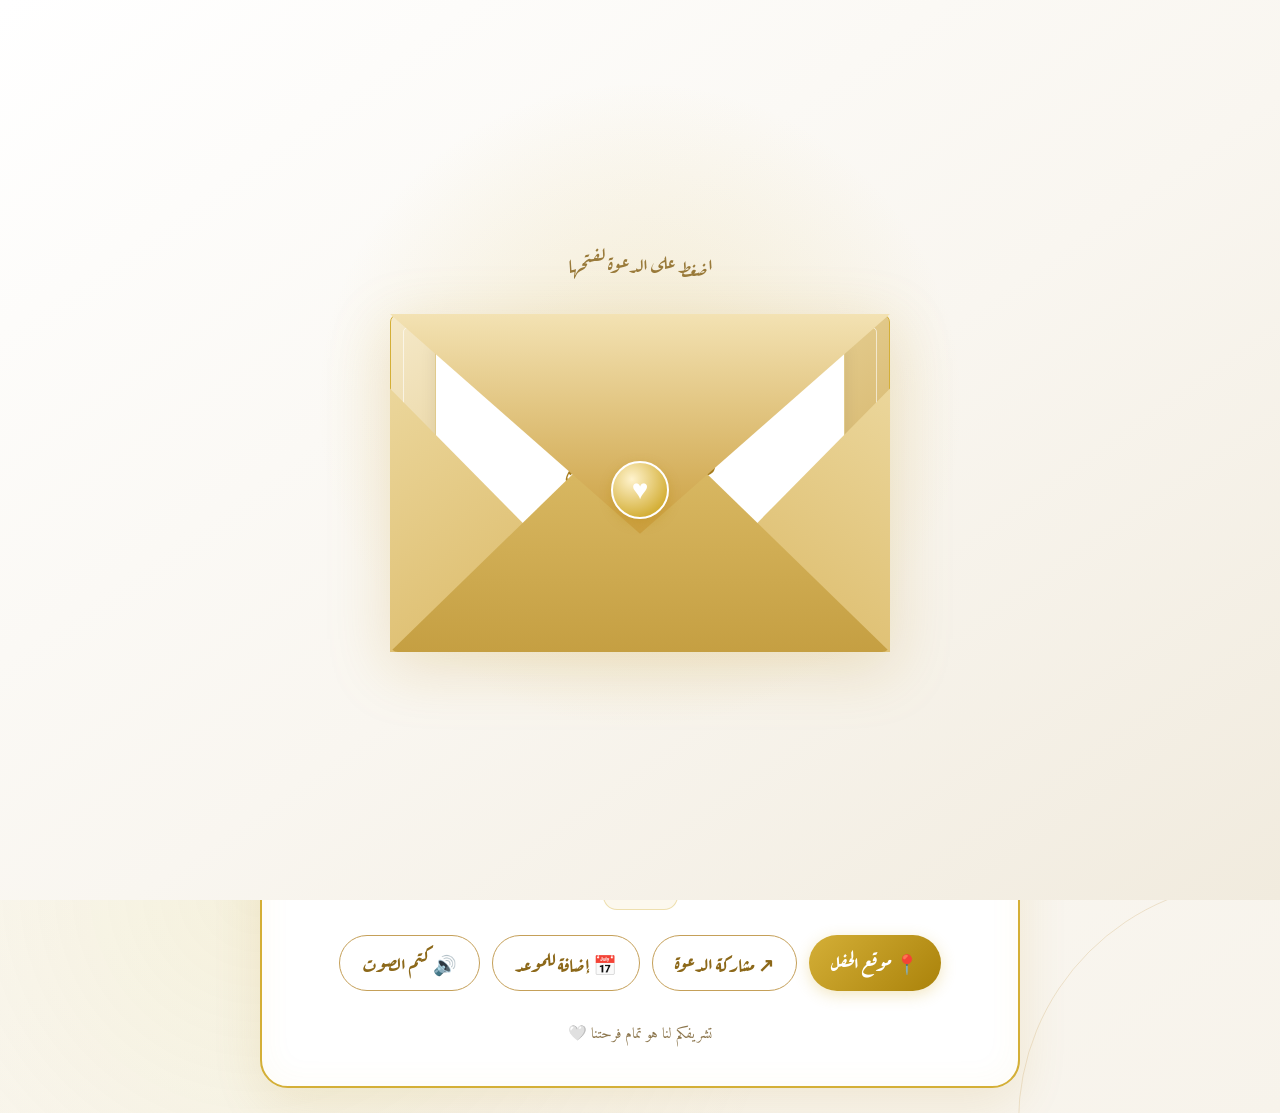
<file: index.html>
<!DOCTYPE html>
<html lang="ar" dir="rtl">
<head>
  <meta charset="UTF-8">
  <meta name="viewport" content="width=device-width, initial-scale=1.0">
  <title>فرح مصطفى أحمد أمين</title>
  <link rel="stylesheet" href="style.css">
</head>
<body>

  <!-- عنصر الصوت لتشغيل المقطع المرفق باسم music -->
  <audio id="weddingMusic" loop preload="auto">
    <source src="music.mp3" type="audio/mpeg">
    <source src="music.m4a" type="audio/mp4">
    <source src="music.ogg" type="audio/ogg">
  </audio>

  <div id="envelopeScreen" class="envelope-screen">
    <div class="envelope-hint">اضغط على الدعوة لفتحها</div>
    <div id="envelope" class="envelope" role="button" tabindex="0" aria-label="فتح دعوة الزفاف">
      <div class="env-back"></div>
      <div class="env-paper">
        <div class="paper-text">
          <div>دعوة زفاف</div>
          <strong>مصطفى أحمد أمين</strong>
          <span>♡ س</span>
        </div>
      </div>
      <div class="env-left"></div>
      <div class="env-right"></div>
      <div class="env-bottom"></div>
      <div class="env-flap"></div>
      <div class="wax">♥</div>
    </div>
  </div>

  <main id="mainPage" class="page">
    <section class="card">
      <div class="ornament">✦ ❈ ✦</div>
      <div class="bismillah">بسم الله الرحمن الرحيم</div>
      <div class="verse">
        ﴿وَمِنْ آيَاتِهِ أَنْ خَلَقَ لَكُم مِّنْ أَنفُسِكُمْ أَزْوَاجًا
        لِّتَسْكُنُوا إِلَيْهَا وَجَعَلَ بَيْنَكُم مَّوَدَّةً وَرَحْمَةً﴾
      </div>

      <div class="intro">نتشرف بدعوتكم لحضور حفل زفاف</div>
      <div class="names">
        <div class="groom">مصطفى أحمد أمين</div>
        <div class="heart">♡</div>
        <div class="bride">س</div>
      </div>

      <div class="divider"><i></i><span>♥</span><i></i></div>

      <div class="details">
        <div class="box">
          <div class="label">موعد الحفل</div>
          <div class="value">الأربعاء</div>
          <div class="value">30 سبتمبر 2026</div>
        </div>
        <div class="box">
          <div class="label">مكان الحفل</div>
          <div class="value">قاعة دايموند</div>
          <div class="value">دار المهندسين بحلوان</div>
        </div>
      </div>

      <div id="countdown" class="countdown" aria-label="العد التنازلي"></div>

      <div class="buttons">
        <a class="primary" target="_blank" href="https://maps.app.goo.gl/xNLgaqLzeBqMc7zM7">📍 موقع الحفل</a>
        <button class="secondary" onclick="shareInvite()">↗ مشاركة الدعوة</button>
        <button class="secondary" onclick="addCalendar()">📅 إضافة للموعد</button>
        <button class="secondary" id="musicBtn" onclick="toggleMusic()">🔊 كتم الصوت</button>
      </div>

      <div class="footer">تشريفكم لنا هو تمام فرحتنا 🤍</div>
    </section>
  </main>

  <script src="script.js"></script>
</body>
</html>
</file>
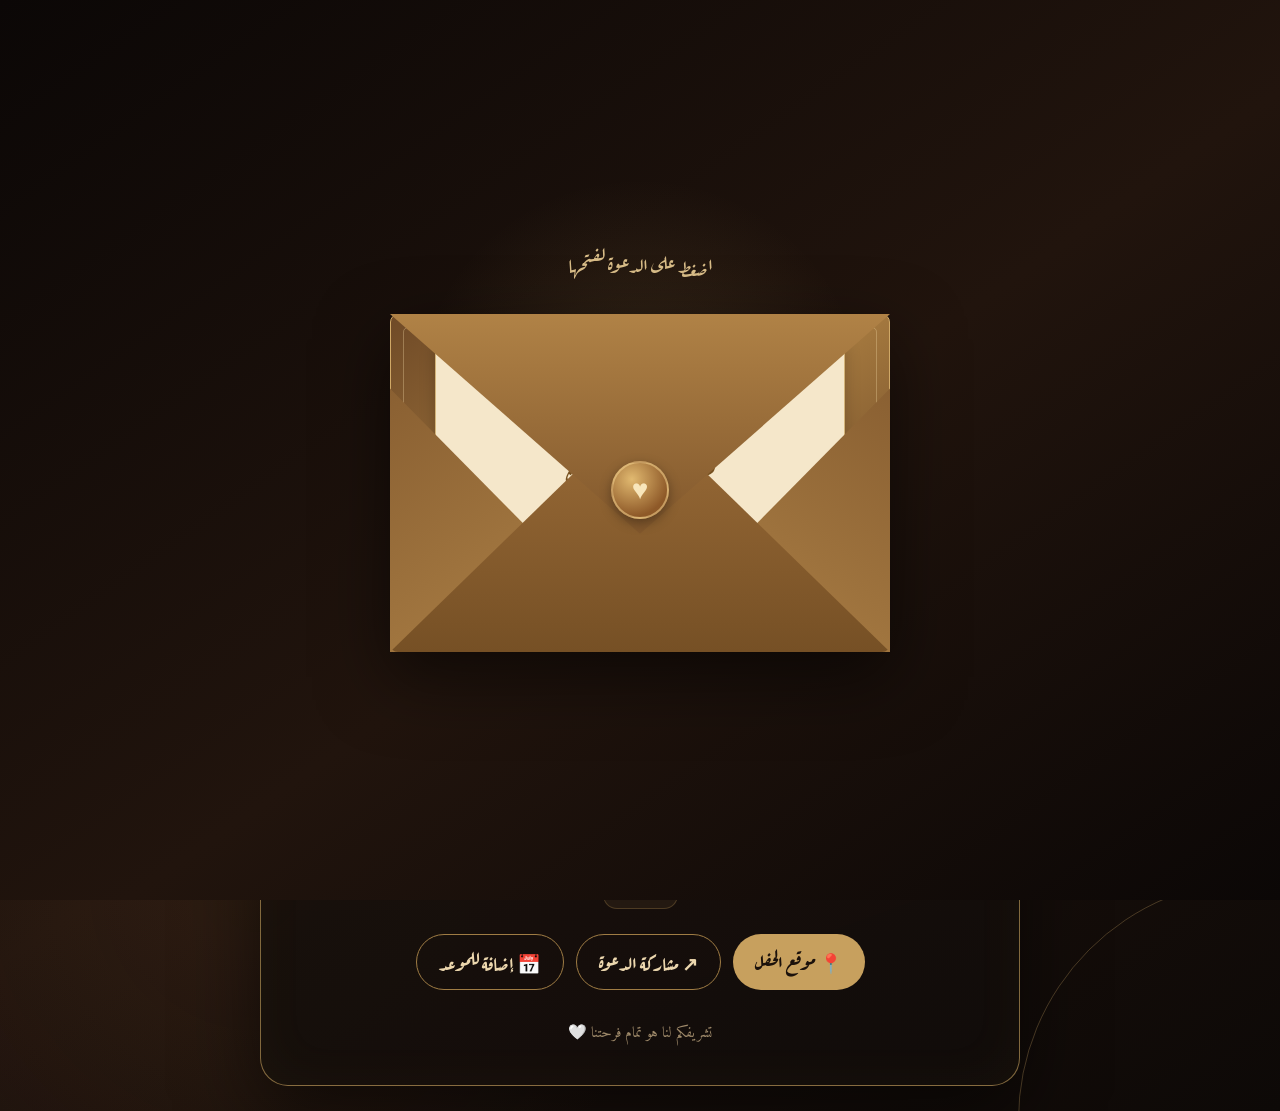
<file: Farah_Mostafa_Ahmed_Amin.html>
<!DOCTYPE html>
<html lang="ar" dir="rtl">
<head>
<meta charset="UTF-8">
<meta name="viewport" content="width=device-width, initial-scale=1.0">
<title>فرح مصطفى أحمد أمين</title>
<style>
@import url('https://fonts.googleapis.com/css2?family=Aref+Ruqaa:wght@400;700&family=Amiri:wght@400;700&display=swap');
*{box-sizing:border-box}
html,body{margin:0;min-height:100%;font-family:"Aref Ruqaa","Amiri",serif;background:#120d0b;color:#f8ead0}
body{overflow-x:hidden}
.page{
  min-height:100vh;display:flex;align-items:center;justify-content:center;
  padding:25px 14px;position:relative;overflow:hidden;
  background:
   radial-gradient(circle at 50% 25%,rgba(194,153,79,.18),transparent 32%),
   radial-gradient(circle at 20% 80%,rgba(139,91,45,.13),transparent 30%),
   linear-gradient(145deg,#0e0908,#21140e 48%,#0d0907);
}
.page:before,.page:after{content:"";position:absolute;border:1px solid rgba(210,172,104,.28);border-radius:50%;pointer-events:none}
.page:before{width:520px;height:520px;top:-250px;left:-220px}
.page:after{width:480px;height:480px;bottom:-250px;right:-220px}
.card{
 width:min(760px,100%);min-height:850px;border:1px solid rgba(220,181,105,.55);
 border-radius:28px;padding:38px 25px;position:relative;text-align:center;
 background:linear-gradient(160deg,rgba(36,23,16,.95),rgba(17,12,10,.96));
 box-shadow:0 25px 80px rgba(0,0,0,.55),inset 0 0 55px rgba(210,168,89,.04);
}
.ornament{font-size:27px;color:#d8b06b;letter-spacing:7px;margin:3px 0 25px}
.bismillah{font-family:"Amiri",serif;font-size:24px;color:#ead5ae;margin-bottom:24px}
.verse{font-family:"Amiri",serif;font-size:23px;line-height:2.05;color:#f3e4c8;max-width:650px;margin:auto}
.intro{margin:35px 0 10px;font-size:22px;color:#d7b77c}
.names{margin:18px 0 20px}
.groom{font-size:53px;font-weight:700;color:#f1d49b;text-shadow:0 3px 15px rgba(216,176,107,.16)}
.heart{font-family:serif;font-size:31px;color:#c9a05e;margin:4px}
.bride{font-size:62px;font-weight:700;color:#f6e5bf}
.divider{display:flex;align-items:center;gap:12px;justify-content:center;margin:28px 0}
.divider i{height:1px;background:linear-gradient(90deg,transparent,#c9a05e,transparent);width:35%}
.divider span{color:#d8b06b;font-size:20px}
.details{display:grid;grid-template-columns:1fr 1fr;gap:12px;margin:20px auto;max-width:620px}
.box{border:1px solid rgba(210,172,104,.3);border-radius:18px;padding:17px 10px;background:rgba(255,255,255,.025)}
.box .label{font-size:18px;color:#c9a05e}
.box .value{font-size:21px;margin-top:5px}
.countdown{display:flex;justify-content:center;gap:10px;direction:ltr;margin:24px 0}
.unit{min-width:72px;padding:10px 5px;border-radius:14px;background:rgba(201,160,94,.08);border:1px solid rgba(201,160,94,.25)}
.unit b{display:block;font:700 27px "Amiri",serif;color:#f0d39c}
.unit small{font-family:"Amiri",serif;color:#cdb88f}
.buttons{display:flex;gap:12px;justify-content:center;flex-wrap:wrap;margin-top:25px}
a,button{font:700 19px "Aref Ruqaa","Amiri",serif;text-decoration:none;border:0;cursor:pointer;padding:12px 22px;border-radius:30px}
.primary{background:#c7a05e;color:#1b110b}
.secondary{background:transparent;color:#ecd7ae;border:1px solid #9f7c44}
.footer{margin-top:30px;color:#9f8a6a;font-family:"Amiri",serif;font-size:15px}
@media(max-width:520px){
 .card{min-height:100vh;border-radius:20px;padding:30px 17px}
 .verse{font-size:19px}.bismillah{font-size:21px}
 .groom{font-size:42px}.bride{font-size:52px}.intro{font-size:20px}
 .details{grid-template-columns:1fr}.unit{min-width:64px}.unit b{font-size:23px}
}
/* شاشة الظرف الافتتاحية */
.envelope-screen{
  position:fixed;inset:0;z-index:9999;display:flex;flex-direction:column;
  align-items:center;justify-content:center;overflow:hidden;
  background:
    radial-gradient(circle at 50% 45%,rgba(205,166,93,.15),transparent 28%),
    linear-gradient(145deg,#0b0706,#21140d 55%,#0b0706);
  transition:opacity 1s ease,visibility 1s ease;
}
.envelope-screen.hide{opacity:0;visibility:hidden;pointer-events:none}
.envelope-hint{
  color:#d9bd88;font:20px "Aref Ruqaa","Amiri",serif;margin-bottom:35px;
  animation:pulse 2s infinite;
}
.envelope{
  width:min(500px,82vw);aspect-ratio:1.48;position:relative;cursor:pointer;
  filter:drop-shadow(0 25px 35px rgba(0,0,0,.55));
  perspective:1000px;
}
.envelope>div{position:absolute}
.env-back{
  inset:0;background:linear-gradient(145deg,#6f4a27,#a77b40 48%,#5b391e);
  border:1px solid #d0a866;border-radius:8px;overflow:hidden;
}
.env-back:after{
  content:"";position:absolute;inset:12px;border:1px solid rgba(238,211,160,.35);
  border-radius:5px;
}
.env-paper{
  width:82%;height:78%;left:9%;top:8%;z-index:2;
  background:#f5e7ca;border:1px solid #d3b47a;
  box-shadow:0 4px 15px rgba(0,0,0,.2);
  transition:transform 1.25s cubic-bezier(.2,.8,.2,1),opacity .7s;
  display:flex;align-items:center;justify-content:center;text-align:center;
}
.paper-text{color:#573719;font:23px "Aref Ruqaa","Amiri",serif;line-height:1.8}
.paper-text strong{display:block;font-size:28px;color:#76501f}
.paper-text span{display:block;font-size:25px}
.env-left{
  left:0;bottom:0;width:52%;height:78%;z-index:4;
  background:linear-gradient(145deg,#8a6032,#b08448);
  clip-path:polygon(0 0,100% 100%,0 100%);
}
.env-right{
  right:0;bottom:0;width:52%;height:78%;z-index:4;
  background:linear-gradient(215deg,#8a6032,#b08448);
  clip-path:polygon(100% 0,100% 100%,0 100%);
}
.env-bottom{
  left:0;bottom:0;width:100%;height:72%;z-index:5;
  background:linear-gradient(180deg,#9b6c38,#765025);
  clip-path:polygon(0 100%,50% 0,100% 100%);
  border-bottom-left-radius:8px;border-bottom-right-radius:8px;
}
.env-flap{
  left:0;top:0;width:100%;height:65%;z-index:7;
  background:linear-gradient(180deg,#b08246,#81572c);
  clip-path:polygon(0 0,100% 0,50% 100%);
  transform-origin:top center;transition:transform 1s cubic-bezier(.2,.8,.2,1),z-index 0s .45s;
}
.wax{
  z-index:8;left:50%;top:52%;transform:translate(-50%,-50%);
  width:58px;height:58px;border-radius:50%;display:flex;align-items:center;justify-content:center;
  background:radial-gradient(circle at 35% 30%,#e1b970,#8e5928 72%);
  color:#f8e6bb;font:28px Georgia;border:2px solid rgba(245,211,145,.55);
  box-shadow:0 4px 12px rgba(0,0,0,.35);transition:opacity .35s,transform .35s;
}
.envelope.open .env-flap{transform:rotateX(180deg);z-index:1}
.envelope.open .env-paper{transform:translateY(-125%);z-index:6}
.envelope.open .wax{opacity:0;transform:translate(-50%,-50%) scale(.3)}
.envelope.open .env-left,.envelope.open .env-right{z-index:3}
@keyframes pulse{50%{opacity:.45}}
@media(max-width:520px){
 .envelope-hint{font-size:18px;margin-bottom:28px}
 .paper-text{font-size:18px}.paper-text strong{font-size:22px}.paper-text span{font-size:20px}
 .wax{width:48px;height:48px;font-size:23px}
}
</style>
</head>
<body>
<div id="envelopeScreen" class="envelope-screen">
  <div class="envelope-hint">اضغط على الدعوة لفتحها</div>
  <div id="envelope" class="envelope" role="button" tabindex="0" aria-label="فتح دعوة الزفاف">
    <div class="env-back"></div>
    <div class="env-paper">
      <div class="paper-text">
        <div>دعوة زفاف</div>
        <strong>مصطفى أحمد أمين</strong>
        <span>♡ س</span>
      </div>
    </div>
    <div class="env-left"></div>
    <div class="env-right"></div>
    <div class="env-bottom"></div>
    <div class="env-flap"></div>
    <div class="wax">♥</div>
  </div>
</div>

<main id="mainPage" class="page">
<section class="card">
  <div class="ornament">✦ ❈ ✦</div>
  <div class="bismillah">بسم الله الرحمن الرحيم</div>
  <div class="verse">
    ﴿وَمِنْ آيَاتِهِ أَنْ خَلَقَ لَكُم مِّنْ أَنفُسِكُمْ أَزْوَاجًا
    لِّتَسْكُنُوا إِلَيْهَا وَجَعَلَ بَيْنَكُم مَّوَدَّةً وَرَحْمَةً﴾
  </div>

  <div class="intro">نتشرف بدعوتكم لحضور حفل زفاف</div>
  <div class="names">
    <div class="groom">مصطفى أحمد أمين</div>
    <div class="heart">♡</div>
    <div class="bride">س</div>
  </div>

  <div class="divider"><i></i><span>♥</span><i></i></div>

  <div class="details">
    <div class="box">
      <div class="label">موعد الحفل</div>
      <div class="value">الأربعاء</div>
      <div class="value">30 سبتمبر 2026</div>
    </div>
    <div class="box">
      <div class="label">مكان الحفل</div>
      <div class="value">قاعة دايموند</div>
      <div class="value">دار المهندسين بحلوان</div>
    </div>
  </div>

  <div id="countdown" class="countdown" aria-label="العد التنازلي"></div>

  <div class="buttons">
    <a class="primary" target="_blank"
       href="https://maps.app.goo.gl/xNLgaqLzeBqMc7zM7">📍 موقع الحفل</a>
    <button class="secondary" onclick="shareInvite()">↗ مشاركة الدعوة</button>
    <button class="secondary" onclick="addCalendar()">📅 إضافة للموعد</button>
  </div>

  <div class="footer">تشريفكم لنا هو تمام فرحتنا 🤍</div>
</section>
</main>

<script>
const envelope = document.getElementById("envelope");
const envelopeScreen = document.getElementById("envelopeScreen");
let opened = false;

function openEnvelope(){
  if(opened) return;
  opened = true;
  envelope.classList.add("open");
  setTimeout(()=>envelopeScreen.classList.add("hide"),1250);
}
envelope.addEventListener("click",openEnvelope);
envelope.addEventListener("keydown",e=>{
  if(e.key==="Enter" || e.key===" ") {e.preventDefault();openEnvelope();}
});

const target = new Date("2026-09-30T20:00:00+03:00");
const countdown = document.getElementById("countdown");
function update(){
  let d = target - new Date();
  if(d<=0){countdown.innerHTML='<div class="unit"><b>♥</b><small>أهلاً وسهلاً بكم</small></div>';return}
  const days=Math.floor(d/86400000); d%=86400000;
  const hours=Math.floor(d/3600000); d%=3600000;
  const mins=Math.floor(d/60000); d%=60000;
  const secs=Math.floor(d/1000);
  countdown.innerHTML =
   `<div class="unit"><b>${days}</b><small>يوم</small></div>
    <div class="unit"><b>${String(hours).padStart(2,"0")}</b><small>ساعة</small></div>
    <div class="unit"><b>${String(mins).padStart(2,"0")}</b><small>دقيقة</small></div>
    <div class="unit"><b>${String(secs).padStart(2,"0")}</b><small>ثانية</small></div>`;
}
update();setInterval(update,1000);

function shareInvite(){
 const text="💍 دعوة زفاف مصطفى أحمد أمين و س\nالأربعاء 30 سبتمبر 2026\n📍 قاعة دايموند – دار المهندسين بحلوان";
 if(navigator.share) navigator.share({title:"دعوة زفاف",text:text});
 else navigator.clipboard?.writeText(text).then(()=>alert("تم نسخ بيانات الدعوة"));
}
function addCalendar(){
 const start="20260930T170000Z", end="20260930T210000Z";
 const url="https://calendar.google.com/calendar/render?action=TEMPLATE"+
 "&text="+encodeURIComponent("حفل زفاف مصطفى أحمد أمين و س")+
 "&dates="+start+"/"+end+
 "&details="+encodeURIComponent("دعوة زفاف")+
 "&location="+encodeURIComponent("قاعة دايموند – دار المهندسين بحلوان");
 window.open(url,"_blank");
}
</script>
</body>
</html>
</file>
<file: style.css>
@import url('https://fonts.googleapis.com/css2?family=Aref+Ruqaa:wght@400;700&family=Amiri:wght@400;700&display=swap');

* {
  box-sizing: border-box;
}

html, body {
  margin: 0;
  min-height: 100%;
  font-family: "Aref Ruqaa", "Amiri", serif;
  background: #fcfbfa;
  color: #3f362b;
}

body {
  overflow-x: hidden;
}

/* الصفحة الرئيسية */
.page {
  min-height: 100vh;
  display: flex;
  align-items: center;
  justify-content: center;
  padding: 25px 14px;
  position: relative;
  overflow: hidden;
  background:
    radial-gradient(circle at 50% 25%, rgba(212, 175, 55, 0.15), transparent 45%),
    radial-gradient(circle at 20% 80%, rgba(207, 181, 59, 0.12), transparent 40%),
    linear-gradient(145deg, #ffffff, #fbf9f4 50%, #f7f3eb);
}

.page:before, .page:after {
  content: "";
  position: absolute;
  border: 1px solid rgba(197, 160, 89, 0.25);
  border-radius: 50%;
  pointer-events: none;
}

.page:before {
  width: 520px;
  height: 520px;
  top: -250px;
  left: -220px;
}

.page:after {
  width: 480px;
  height: 480px;
  bottom: -250px;
  right: -220px;
}

/* بطاقة الدعوة */
.card {
  width: min(760px, 100%);
  min-height: 850px;
  border: 2px solid #d4af37;
  border-radius: 28px;
  padding: 38px 25px;
  position: relative;
  text-align: center;
  background: #ffffff;
  box-shadow: 0 15px 50px rgba(184, 134, 11, 0.12), inset 0 0 35px rgba(212, 175, 55, 0.05);
}

.ornament {
  font-size: 27px;
  color: #c5a059;
  letter-spacing: 7px;
  margin: 3px 0 25px;
}

.bismillah {
  font-family: "Amiri", serif;
  font-size: 24px;
  color: #997a3a;
  margin-bottom: 24px;
}

.verse {
  font-family: "Amiri", serif;
  font-size: 23px;
  line-height: 2.05;
  color: #4a4035;
  max-width: 650px;
  margin: auto;
}

.intro {
  margin: 35px 0 10px;
  font-size: 22px;
  color: #b8860b;
}

.names {
  margin: 18px 0 20px;
}

.groom {
  font-size: 53px;
  font-weight: 700;
  color: #a67c1e;
  text-shadow: 0 2px 10px rgba(197, 160, 89, 0.2);
}

.heart {
  font-family: serif;
  font-size: 31px;
  color: #d4af37;
  margin: 4px;
}

.bride {
  font-size: 62px;
  font-weight: 700;
  color: #8c6819;
}

.divider {
  display: flex;
  align-items: center;
  gap: 12px;
  justify-content: center;
  margin: 28px 0;
}

.divider i {
  height: 1px;
  background: linear-gradient(90deg, transparent, #d4af37, transparent);
  width: 35%;
}

.divider span {
  color: #c5a059;
  font-size: 20px;
}

.details {
  display: grid;
  grid-template-columns: 1fr 1fr;
  gap: 12px;
  margin: 20px auto;
  max-width: 620px;
}

.box {
  border: 1px solid rgba(212, 175, 55, 0.4);
  border-radius: 18px;
  padding: 17px 10px;
  background: #fdfbf7;
}

.box .label {
  font-size: 18px;
  color: #b8860b;
}

.box .value {
  font-size: 21px;
  margin-top: 5px;
  color: #3f362b;
}

.countdown {
  display: flex;
  justify-content: center;
  gap: 10px;
  direction: ltr;
  margin: 24px 0;
}

.unit {
  min-width: 72px;
  padding: 10px 5px;
  border-radius: 14px;
  background: #fcf8ee;
  border: 1px solid rgba(212, 175, 55, 0.35);
}

.unit b {
  display: block;
  font: 700 27px "Amiri", serif;
  color: #a67c1e;
}

.unit small {
  font-family: "Amiri", serif;
  color: #7a6332;
}

.buttons {
  display: flex;
  gap: 12px;
  justify-content: center;
  flex-wrap: wrap;
  margin-top: 25px;
}

a, button {
  font: 700 19px "Aref Ruqaa", "Amiri", serif;
  text-decoration: none;
  border: 0;
  cursor: pointer;
  padding: 12px 22px;
  border-radius: 30px;
  transition: all 0.3s ease;
}

.primary {
  background: linear-gradient(135deg, #d4af37, #aa820a);
  color: #ffffff;
  box-shadow: 0 4px 15px rgba(212, 175, 55, 0.3);
}

.secondary {
  background: #ffffff;
  color: #8c6819;
  border: 1px solid #c5a059;
}

.primary:hover, .secondary:hover {
  transform: translateY(-2px);
  box-shadow: 0 6px 18px rgba(197, 160, 89, 0.35);
}

.footer {
  margin-top: 30px;
  color: #8c764d;
  font-family: "Amiri", serif;
  font-size: 15px;
}

/* شاشة الظرف الافتتاحية */
.envelope-screen {
  position: fixed;
  inset: 0;
  z-index: 9999;
  display: flex;
  flex-direction: column;
  align-items: center;
  justify-content: center;
  overflow: hidden;
  background:
    radial-gradient(circle at 50% 45%, rgba(212, 175, 55, 0.2), transparent 40%),
    linear-gradient(145deg, #ffffff, #f9f6f0 55%, #f1ebde);
  transition: opacity 1s ease, visibility 1s ease;
}

.envelope-screen.hide {
  opacity: 0;
  visibility: hidden;
  pointer-events: none;
}

.envelope-hint {
  color: #997a3a;
  font: 20px "Aref Ruqaa", "Amiri", serif;
  margin-bottom: 35px;
  animation: pulse 2s infinite;
}

.envelope {
  width: min(500px, 82vw);
  aspect-ratio: 1.48;
  position: relative;
  cursor: pointer;
  filter: drop-shadow(0 15px 30px rgba(184, 134, 11, 0.2));
  perspective: 1000px;
}

.envelope > div {
  position: absolute;
}

.env-back {
  inset: 0;
  background: linear-gradient(145deg, #f5e9c9, #e2c98a 50%, #caa44f);
  border: 1px solid #d4af37;
  border-radius: 8px;
  overflow: hidden;
}

.env-back:after {
  content: "";
  position: absolute;
  inset: 12px;
  border: 1px solid rgba(255, 255, 255, 0.6);
  border-radius: 5px;
}

.env-paper {
  width: 82%;
  height: 78%;
  left: 9%;
  top: 8%;
  z-index: 2;
  background: #ffffff;
  border: 1px solid #e0ca8c;
  box-shadow: 0 4px 15px rgba(0, 0, 0, 0.08);
  transition: transform 1.25s cubic-bezier(.2,.8,.2,1), opacity .7s;
  display: flex;
  align-items: center;
  justify-content: center;
  text-align: center;
}

.paper-text {
  color: #5c4a23;
  font: 23px "Aref Ruqaa", "Amiri", serif;
  line-height: 1.8;
}

.paper-text strong {
  display: block;
  font-size: 28px;
  color: #a67c1e;
}

.paper-text span {
  display: block;
  font-size: 25px;
}

.env-left {
  left: 0;
  bottom: 0;
  width: 52%;
  height: 78%;
  z-index: 4;
  background: linear-gradient(145deg, #ebd69b, #d8b45d);
  clip-path: polygon(0 0, 100% 100%, 0 100%);
}

.env-right {
  right: 0;
  bottom: 0;
  width: 52%;
  height: 78%;
  z-index: 4;
  background: linear-gradient(215deg, #ebd69b, #d8b45d);
  clip-path: polygon(100% 0, 100% 100%, 0 100%);
}

.env-bottom {
  left: 0;
  bottom: 0;
  width: 100%;
  height: 72%;
  z-index: 5;
  background: linear-gradient(180deg, #dfc06d, #c59f42);
  clip-path: polygon(0 100%, 50% 0, 100% 100%);
  border-bottom-left-radius: 8px;
  border-bottom-right-radius: 8px;
}

.env-flap {
  left: 0;
  top: 0;
  width: 100%;
  height: 65%;
  z-index: 7;
  background: linear-gradient(180deg, #f3e2b3, #cb9f3f);
  clip-path: polygon(0 0, 100% 0, 50% 100%);
  transform-origin: top center;
  transition: transform 1s cubic-bezier(.2,.8,.2,1), z-index 0s .45s;
}

.wax {
  z-index: 8;
  left: 50%;
  top: 52%;
  transform: translate(-50%, -50%);
  width: 58px;
  height: 58px;
  border-radius: 50%;
  display: flex;
  align-items: center;
  justify-content: center;
  background: radial-gradient(circle at 35% 30%, #fff3cd, #d4af37 75%);
  color: #ffffff;
  font: 28px Georgia;
  border: 2px solid #ffffff;
  box-shadow: 0 4px 12px rgba(184, 134, 11, 0.35);
  transition: opacity .35s, transform .35s;
}

.envelope.open .env-flap {
  transform: rotateX(180deg);
  z-index: 1;
}

.envelope.open .env-paper {
  transform: translateY(-125%);
  z-index: 6;
}

.envelope.open .wax {
  opacity: 0;
  transform: translate(-50%, -50%) scale(.3);
}

.envelope.open .env-left, .envelope.open .env-right {
  z-index: 3;
}

@keyframes pulse {
  50% { opacity: 0.5; }
}

@media(max-width:520px) {
  .card {
    min-height: 100vh;
    border-radius: 20px;
    padding: 30px 17px;
  }
  .verse { font-size: 19px; }
  .bismillah { font-size: 21px; }
  .groom { font-size: 42px; }
  .bride { font-size: 52px; }
  .intro { font-size: 20px; }
  .details { grid-template-columns: 1fr; }
  .unit { min-width: 64px; }
  .unit b { font-size: 23px; }
  .envelope-hint { font-size: 18px; margin-bottom: 28px; }
  .paper-text { font-size: 18px; }
  .paper-text strong { font-size: 22px; }
  .paper-text span { font-size: 20px; }
  .wax { width: 48px; height: 48px; font-size: 23px; }
}
</file>
